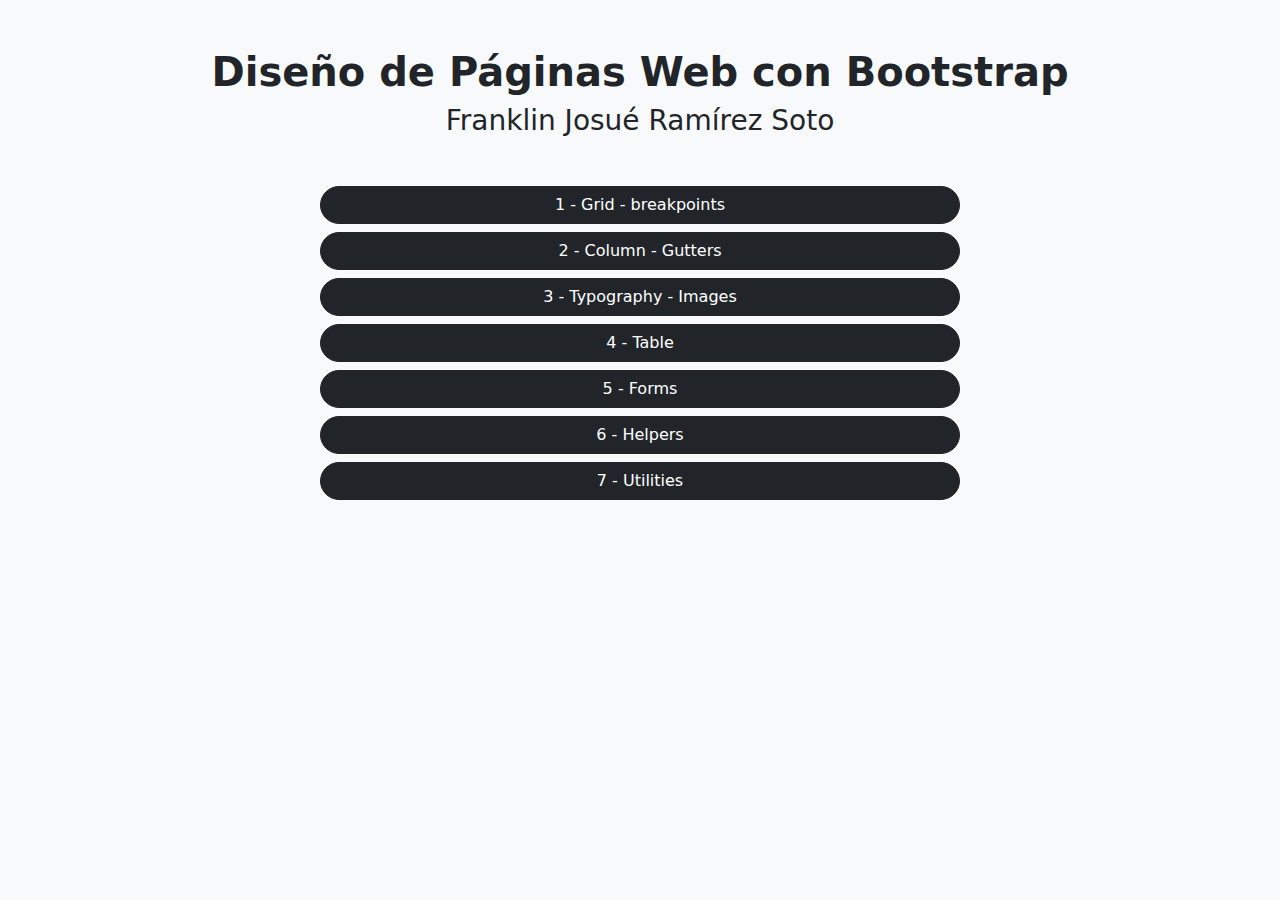
<file: index.html>
<!DOCTYPE html>
<html lang="en">
<head>
    <meta charset="UTF-8">
    <meta http-equiv="X-UA-Compatible" content="IE=edge">
    <meta name="viewport" content="width=device-width, initial-scale=1.0">
    <title>Project Index</title>
    <link rel="stylesheet" href="css/bootstrap-5.1.3/css/bootstrap.css">
</head>
<body class="bg-light">
    <!-- Heading text -->
    <header class="text-center">
        <div class="my-5">
            <h1 class="fw-bolder">Diseño de Páginas Web con Bootstrap</h1>
            <h3>Franklin Josué Ramírez Soto</h3>
        </div>
    </header>
    <!-- Anchors -->
    <main>
        <section class="text-center">
            <div class="">
                <a href="1-grid.html" class="mb-2 d-block">
                    <button class="btn btn-dark w-50 rounded-pill">
                        1 - Grid - breakpoints
                    </button>
                </a>
                <a href="2-column-gutters.html" class="mb-2 d-block">
                    <button class="btn btn-dark w-50 rounded-pill">
                        2 - Column - Gutters
                    </button>
                </a>
                <a href="3-images-typo.html" class="mb-2 d-block">
                    <button class="btn btn-dark w-50 rounded-pill">
                        3 - Typography - Images
                    </button>
                </a>
                <a href="4-table.html" class="mb-2 d-block">
                    <button class="btn btn-dark w-50 rounded-pill">
                        4 - Table
                    </button>
                </a>
                <a href="5-forms.html" class="mb-2 d-block">
                    <button class="btn btn-dark w-50 rounded-pill">
                        5 - Forms
                    </button>
                </a>
                <a href="6-helpers.html" class="mb-2 d-block">
                    <button class="btn btn-dark w-50 rounded-pill">
                        6 - Helpers
                    </button>
                </a>
                <a href="7-utilities.html" class="mb-2 d-block">
                    <button class="btn btn-dark w-50 rounded-pill">
                        7 - Utilities
                    </button>
                </a>
            </div>
        </section>
    </main>
</body>
</html>
</file>
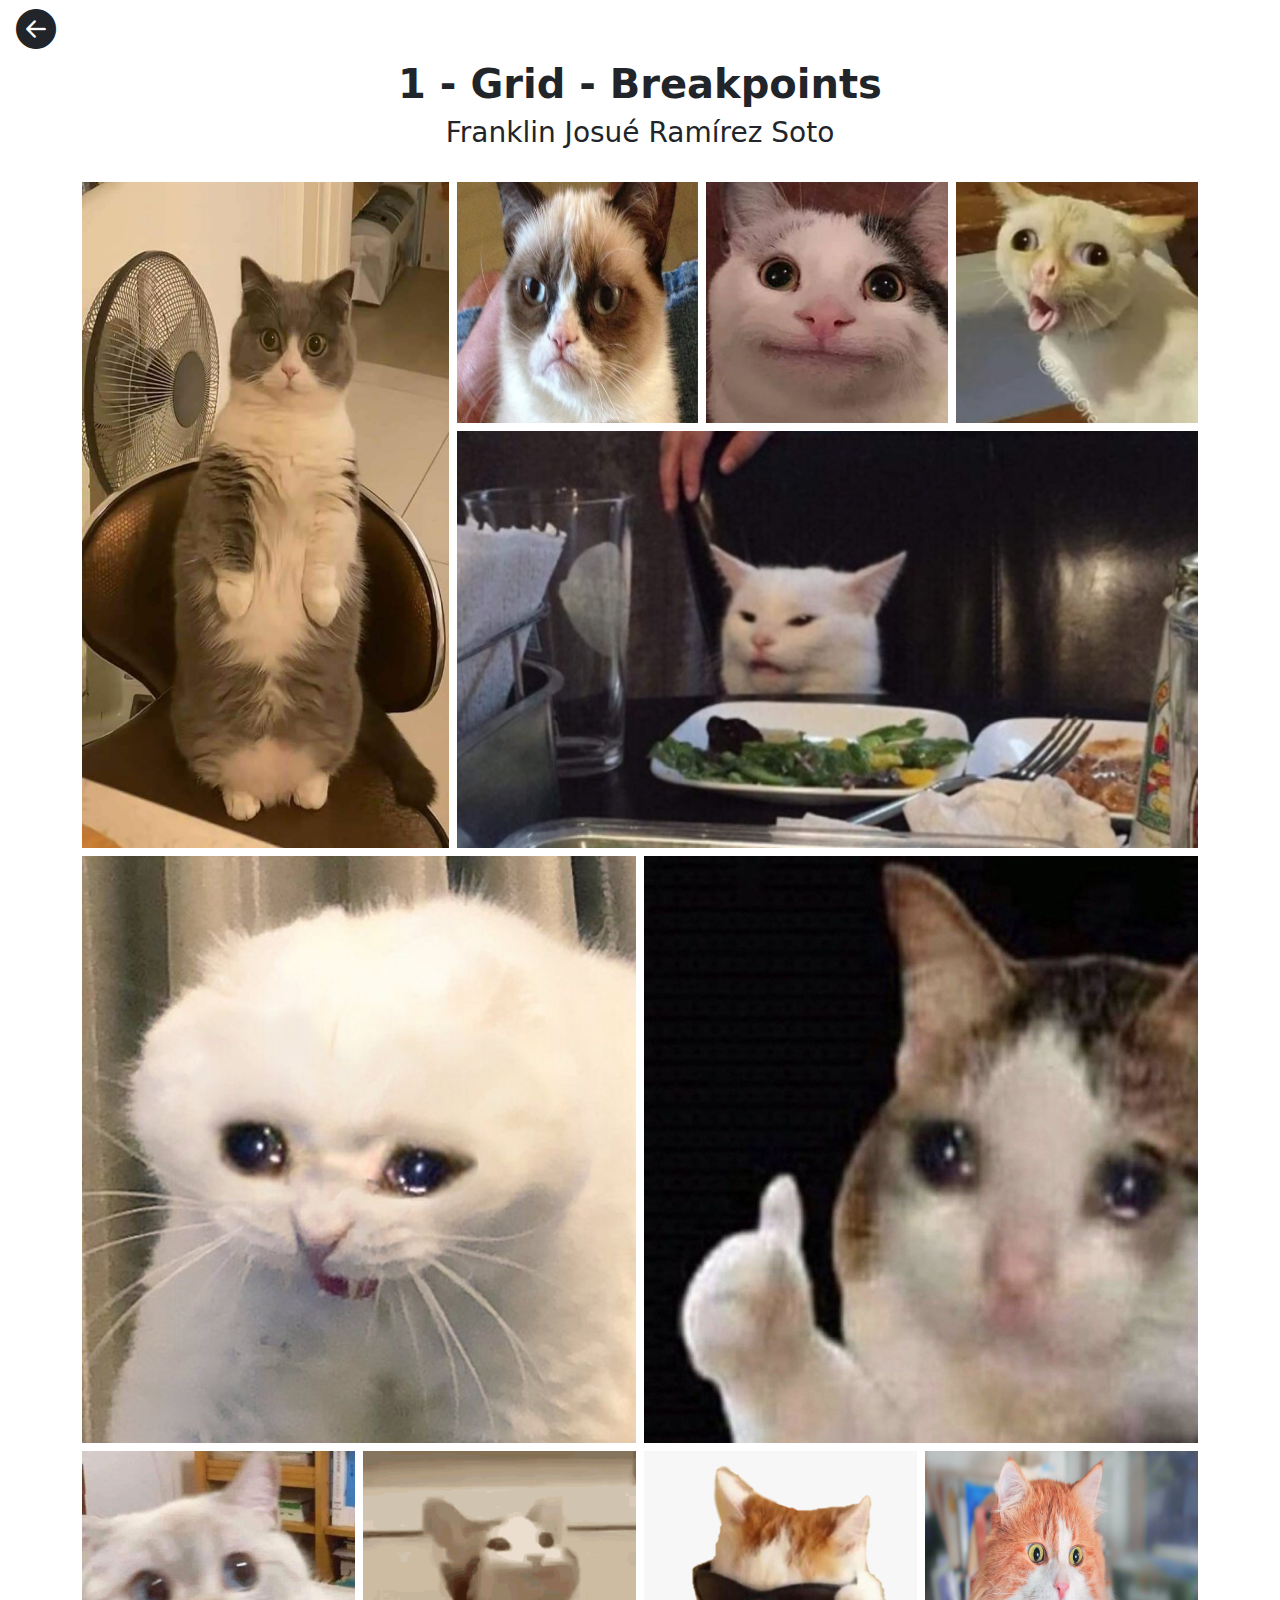
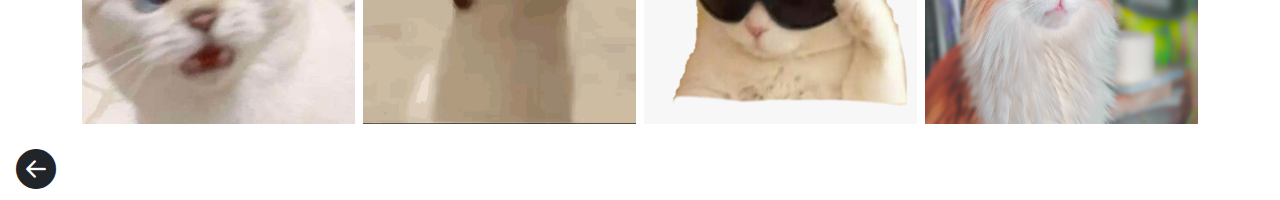
<file: 1-grid.html>
<!DOCTYPE html>
<html lang="en">
<head>
    <meta charset="UTF-8">
    <meta http-equiv="X-UA-Compatible" content="IE=edge">
    <meta name="viewport" content="width=device-width, initial-scale=1.0">
    <title>1 - Grid Container</title>
    <link rel="stylesheet" href="css/bootstrap-5.1.3/css/bootstrap.css">
    <link rel="stylesheet" href="assets/bootstrap-icons/font/bootstrap-icons.css">
</head>
<body>
    <header>
        <header>
            <a href="index.html" class="mx-3"><i class="bi bi-arrow-left-circle-fill fs-1 text-dark"></i></a>
            <div class="mb-3 text-center">
                <h1 class="fw-bolder">1 - Grid - Breakpoints</h1>
                <h3>Franklin Josué Ramírez Soto</h3>
            </div>
        </header>
    </header>
    <main>
        <div class="container py-3">
            <div class="row g-2">
                <div class="col-md-4"><img src="assets/1-grid/cat-aside.jpg" alt="cat" class="w-100 h-100"></div>
                <div class="col-md-8">
                    <div class="row g-2">
                        <div class="col-6 col-lg-4"><img src="assets/1-grid/cat-4.jpg" alt="cat" class="w-100 h-100"></div>
                        <div class="col-6 col-lg-4"><img src="assets/1-grid/cat-2.jpg" alt="cat" class="w-100 h-100"></div>
                        <div class="col-6 col-lg-4"><img src="assets/1-grid/cat-3.png" alt="cat" class="w-100 h-100"></div>

                        <div class="col-6 col-lg-12"><img src="assets/1-grid/cat-1.png" alt="cat" class="w-100 h-100"></div>
                    </div>
                </div>
                <div class="col-8 col-md-4 col-lg-6"><img src="assets/1-grid/cat-5.jpg" alt="cat" class="w-100 h-100"></div>
                <div class="col-4 col-md-8 col-lg-6"><img src="assets/1-grid/cat-6.jpg" alt="cat" class="w-100 h-100"></div>

                <div class="col-6 col-md-8 col-lg-3"><img src="assets/1-grid/cat-8.jpg" alt="cat" class="w-100 h-100"></div>
                <div class="col-6 col-md-4 col-lg-3"><img src="assets/1-grid/cat-9.png" alt="cat" class="w-100 h-100"></div>
                <div class="col-6 col-md-4 col-lg-3"><img src="assets/1-grid/cat-10.png" alt="cat" class="w-100 h-100"></div>
                <div class="col-6 col-md-8 col-lg-3"><img src="assets/1-grid/cat-11.jpg" alt="cat" class="w-100 h-100"></div>
            </div>    
        </div>
    </main>
    <footer>
        <a href="index.html" class="mx-3"><i class="bi bi-arrow-left-circle-fill fs-1 text-dark"></i></a>
    </footer>
</body>
</html>
</file>
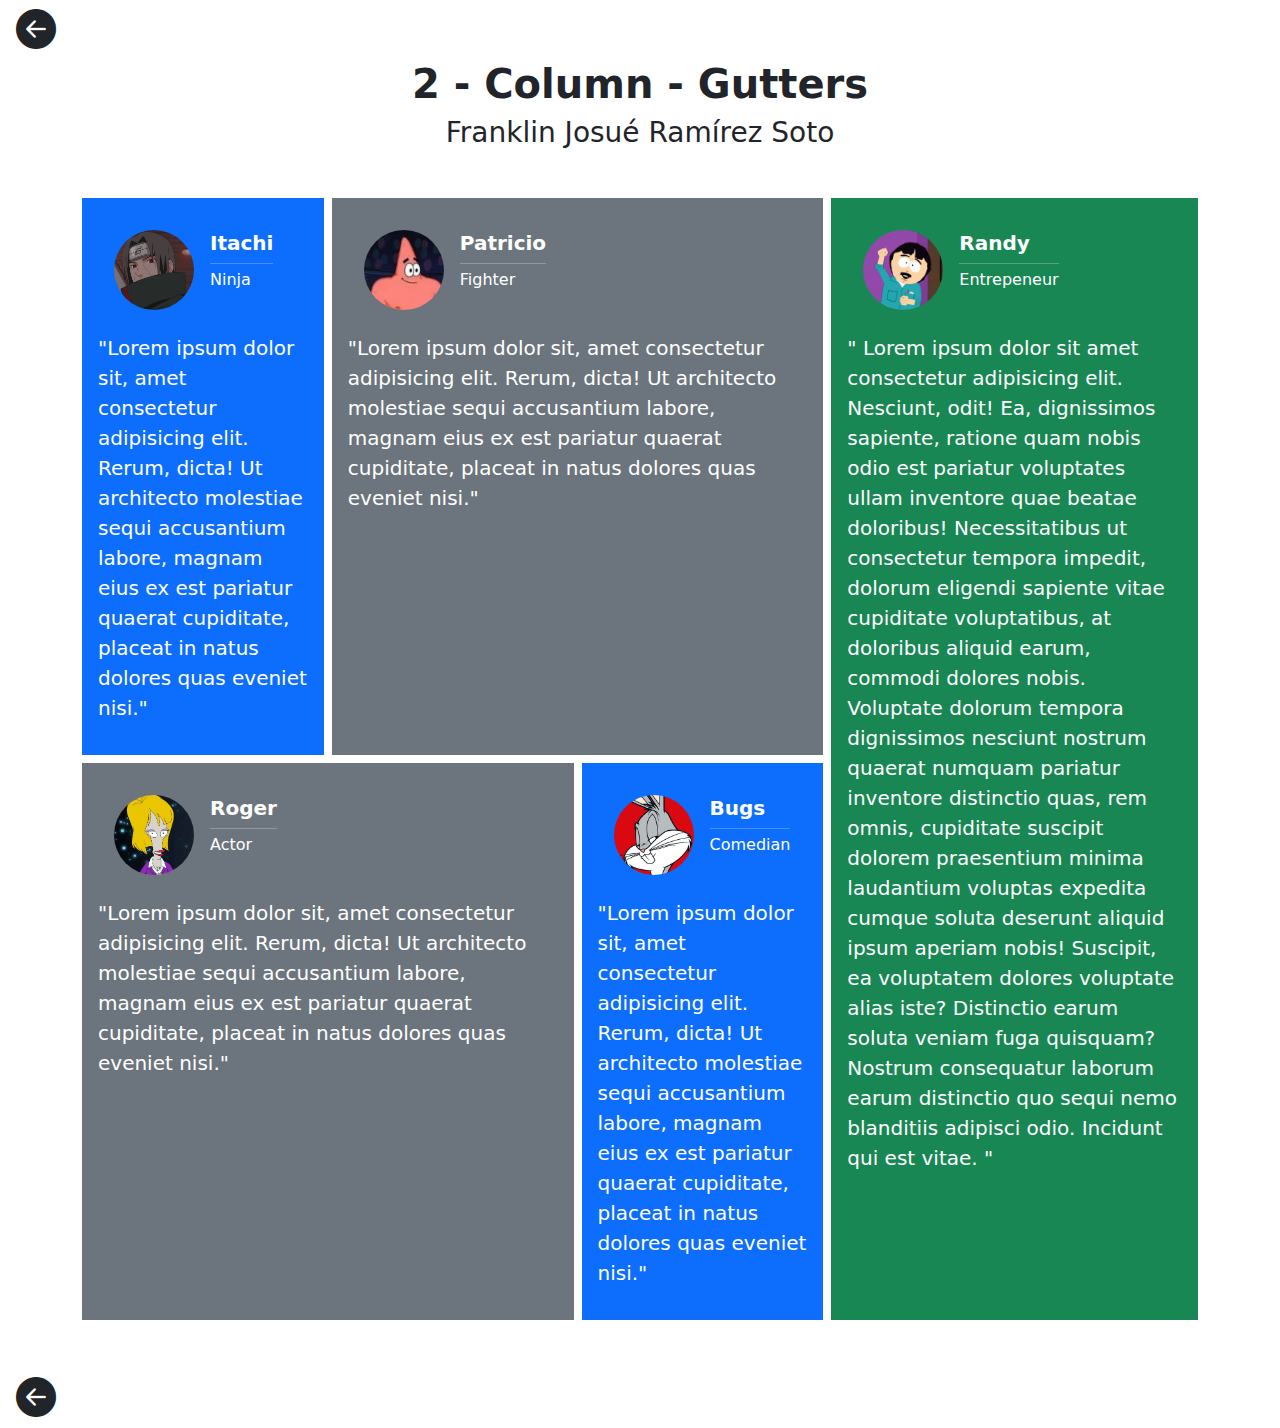
<file: 2-column-gutters.html>
<!DOCTYPE html>
<html lang="en">
<head>
    <meta charset="UTF-8">
    <meta http-equiv="X-UA-Compatible" content="IE=edge">
    <meta name="viewport" content="width=device-width, initial-scale=1.0">
    <title>2 - Columns - Gutters</title>
    <link rel="stylesheet" href="css/bootstrap-5.1.3/css/bootstrap.css">
    <link rel="stylesheet" href="assets/bootstrap-icons/font/bootstrap-icons.css">
    <link rel="stylesheet" href="css/2-col-gut.css">
</head>
<body>
    <header>
        <header>
            <a href="index.html" class="mx-3"><i class="bi bi-arrow-left-circle-fill fs-1 text-dark"></i></a>
            <div class="mb-3 text-center">
                <h1 class="fw-bolder">2 - Column - Gutters</h1>
                <h3>Franklin Josué Ramírez Soto</h3>
            </div>
        </header>
    </header>
    <main class="container my-5">
        <div class="row g-2 text-white">
            <div class="col-md-8">
                <div class="row g-2">
                    <div class="col-md-4">
                        <section class="bg-primary h-100 p-3"> 
                            <div class="d-inline-flex align-items-center">
                                <img src="assets/2-col-gut/itachi.jpg" alt="Itachi" class= "vw-25 rounded-circle p-3">
                                <aside>
                                    <h3 class="fs-5 fw-bold"> Itachi</h3>
                                    <hr class="my-1">
                                    <p>Ninja</p>
                                </aside>
                            </div>
                            <blockquote class="lead">
                                "Lorem ipsum dolor sit, amet consectetur adipisicing elit. 
                                 Rerum, dicta! Ut architecto molestiae sequi accusantium labore, 
                                 magnam eius ex est pariatur quaerat cupiditate, placeat in natus dolores quas eveniet nisi."
                            </blockquote>
                        </section>
                    </div>
                    <div class="col-md-8">
                        <section class="bg-secondary h-100 p-3"> 
                            <div class="d-inline-flex align-items-center">
                                <img src="assets/2-col-gut/patricio.png" alt="Patricio" class="rounded-circle p-3">
                                <aside>
                                    <h3 class="fs-5 fw-bold">Patricio</h3>
                                    <hr class="my-1">
                                    <p>Fighter</p>
                                </aside>
                            </div>
                            <blockquote class="lead">
                                "Lorem ipsum dolor sit, amet consectetur adipisicing elit. 
                                 Rerum, dicta! Ut architecto molestiae sequi accusantium labore, 
                                 magnam eius ex est pariatur quaerat cupiditate, placeat in natus dolores quas eveniet nisi."
                            </blockquote>
                        </section>
                    </div>
                    <div class="col-md-8">
                        <section class="bg-secondary h-100 p-3"> 
                            <div class="d-inline-flex align-items-center">
                                <img src="assets/2-col-gut/roger.png" alt="Roger" class="rounded-circle p-3">
                                <aside>
                                    <h3 class="fs-5 fw-bold" fw-bold>Roger</h3>
                                    <hr class="my-1">
                                    <p>Actor</p>
                                </aside>
                            </div>
                            <blockquote class="lead">
                                "Lorem ipsum dolor sit, amet consectetur adipisicing elit. 
                                 Rerum, dicta! Ut architecto molestiae sequi accusantium labore, 
                                 magnam eius ex est pariatur quaerat cupiditate, placeat in natus dolores quas eveniet nisi."
                            </blockquote>
                        </section>
                    </div>
                    <div class="col-md-4">
                        <section class="bg-primary h-100 p-3"> 
                            <div class="d-inline-flex align-items-center">
                                <img src="assets/2-col-gut/bugs.jpg" alt="Bugs" class="rounded-circle p-3">
                                <aside>
                                    <h3 class="fs-5 fw-bold">Bugs</h3>
                                    <hr class="my-1">
                                    <p>Comedian</p>
                                </aside>
                            </div>
                            <blockquote class="lead">
                                "Lorem ipsum dolor sit, amet consectetur adipisicing elit. 
                                 Rerum, dicta! Ut architecto molestiae sequi accusantium labore, 
                                 magnam eius ex est pariatur quaerat cupiditate, placeat in natus dolores quas eveniet nisi."
                            </blockquote>
                        </section>
                    </div>
                </div>
            </div>
            <div class="col-md-4">
                <section class="bg-success h-100 p-3"> 
                    <div class="d-inline-flex align-items-center">
                        <img src="assets/2-col-gut/randy.png" alt="Randy" class="rounded-circle p-3">
                        <aside>
                            <h3 class="fs-5 fw-bold">Randy</h3>
                            <hr class="my-1">
                            <p>Entrepeneur</p>
                        </aside>
                    </div>
                    <blockquote class="lead">
                        " Lorem ipsum dolor sit amet consectetur adipisicing elit. Nesciunt, odit! 
                            Ea, dignissimos sapiente, ratione quam nobis odio est pariatur voluptates 
                            ullam inventore quae beatae doloribus! Necessitatibus ut consectetur tempora 
                            impedit, dolorum eligendi sapiente vitae cupiditate voluptatibus, at doloribus 
                            aliquid earum, commodi dolores nobis. Voluptate dolorum tempora dignissimos 
                            nesciunt nostrum quaerat numquam pariatur inventore distinctio quas, rem omnis, 
                            cupiditate suscipit dolorem praesentium minima laudantium voluptas expedita cumque 
                            soluta deserunt aliquid ipsum aperiam nobis! Suscipit, ea voluptatem dolores voluptate 
                            alias iste? Distinctio earum soluta veniam fuga quisquam? Nostrum consequatur 
                            laborum earum distinctio quo sequi nemo blanditiis adipisci odio. Incidunt qui est vitae. "
                    </blockquote>
                </section>
            </div>
        </div>
    </main>
    <footer>
        <a href="index.html" class="mx-3"><i class="bi bi-arrow-left-circle-fill fs-1 text-dark"></i></a>
    </footer>
</body>
</html>
</file>
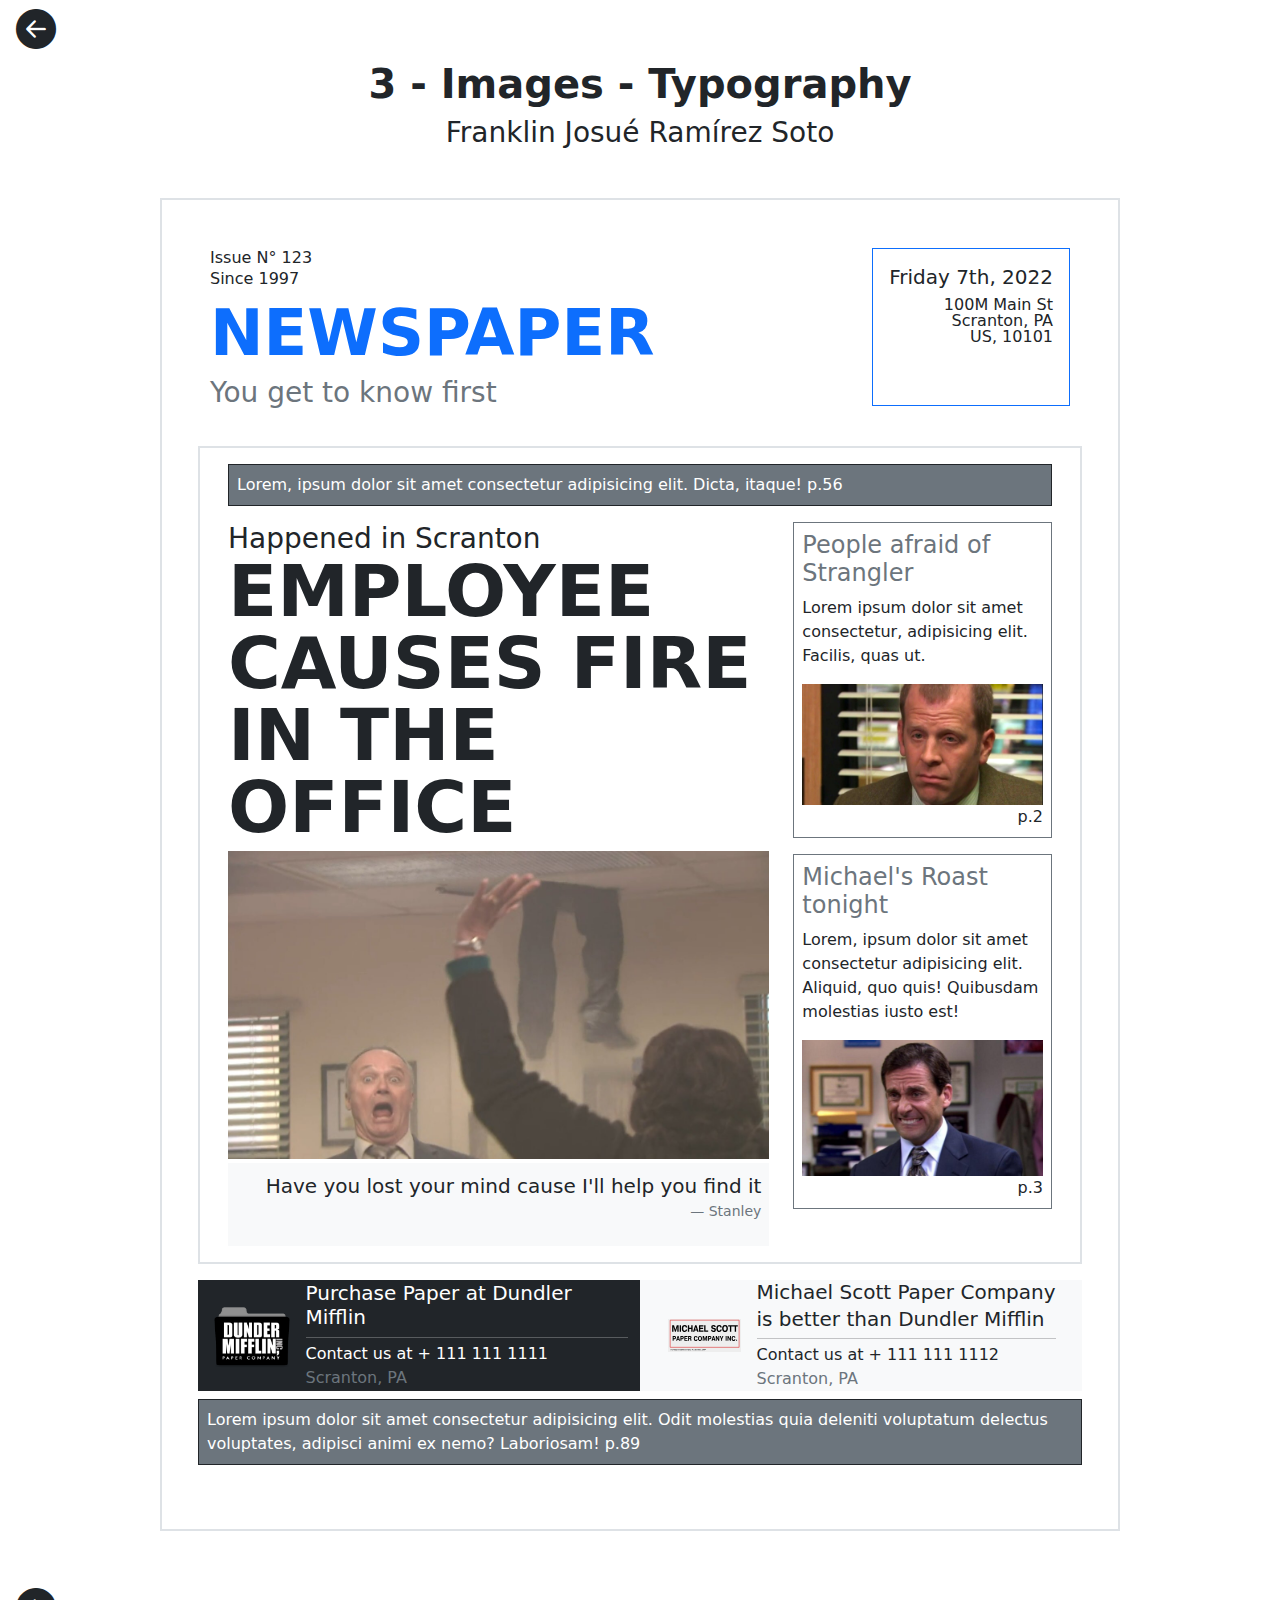
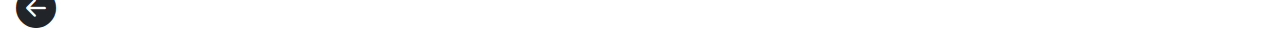
<file: 3-images-typo.html>
<!DOCTYPE html>
<html lang="en">
<head>
    <meta charset="UTF-8">
    <meta http-equiv="X-UA-Compatible" content="IE=edge">
    <meta name="viewport" content="width=device-width, initial-scale=1.0">
    <title>3 - Images - Typography</title>
    <link rel="stylesheet" href="css/bootstrap-5.1.3/css/bootstrap.css">
    <link rel="stylesheet" href="assets/bootstrap-icons/font/bootstrap-icons.css">
</head>
<body>
    <header>
        <header>
            <a href="index.html" class="mx-3"><i class="bi bi-arrow-left-circle-fill fs-1 text-dark"></i></a>
            <div class="mb-3 text-center">
                <h1 class="fw-bolder">3 - Images - Typography</h1>
                <h3>Franklin Josué Ramírez Soto</h3>
            </div>
        </header>
    </header>
    <main class="container w-75 border border-2 p-5 my-5">
        <header class="row justify-content-between mb-3">
            <div class="col-lg-8 order-last order-lg-first">
                <h6 class="mb-0">Issue N° 123</h6>
                <p class="mb-1"> Since 1997</p>
                <h1 class="display-3 fw-bolder text-primary mb-0">NEWSPAPER</h1> 
                <p class="fs-3 text-muted">You get to know first</p> 
            </div>
            <div class="col-lg-4 d-flex justify-content-end mb-4">
                <div class="border border-1 border-primary w-auto h-auto p-3 text-end ">
                    <h5>Friday 7th, 2022</h5>
                    <address class="lh-1">
                        100M Main St <br>
                        Scranton, PA <br>
                        US, 10101
                    </address>
                </div>
            </div>
        </header>
        <main class="row border border-2 p-3 mb-3">
            <div class="col-12">
                <p class="p-2 bg-secondary border border-1 border-dark text-white">Lorem, ipsum dolor sit amet consectetur adipisicing elit. Dicta, itaque! p.56</p>
            </div>
            <article class="col-md-8">
                <div>
                    <h4 class="lead fs-3 mb-0">Happened in Scranton</h4>
                    <h2 class="display-2 fw-bold lh-1">EMPLOYEE CAUSES FIRE IN THE OFFICE</h2>
                    <img src="assets/3-img-typo/main.jpg" alt="main photo" class="w-100 mb-1">
                    <blockquote class="bg-light p-2 text-end mb-0">
                        <p class="blockquote">Have you lost your mind cause I'll help you find it</p>
                        <p class="blockquote-footer">Stanley</p>
                    </blockquote>
                </div>
            </article>
            <aside class="col-md-4">
                <div class="row g-3 align-items-end">
                    <div class="col-12">
                        <article class="p-2 border border-1 border-secondary">   
                            <h4 class="fs-light fs-4 mb-2 text-secondary">People afraid of Strangler</h4>
                            <p>Lorem ipsum dolor sit amet consectetur, adipisicing elit. Facilis, quas ut.</p>
                            <img src="assets/3-img-typo/strangler.jpg" alt="Strangler" class="img-fluid">
                            <p class="text-end mb-0">p.2</p>
                        </article>
                    </div>
                    <div class="col-12">
                        <article class="p-2 border border-1 border-secondary">   
                            <h4 class="fs-light fs-4 mb-2 text-secondary">Michael's Roast tonight</h4>
                            <p>Lorem, ipsum dolor sit amet consectetur adipisicing elit. Aliquid, quo quis! Quibusdam molestias iusto est!</p>
                            <img src="assets/3-img-typo/michael.jpeg" alt="Roast" class="img-fluid">
                            <p class="text-end mb-0">p.3</p>
                        </article>
                    </div>
                </div>
            </aside>
        </main>
        <footer class="row justify-content-between gy-2">
            <div class="col-md-6 ps-0 d-inline-flex bg-dark">
                <img src="assets/3-img-typo/dundler-miffiln-logo.png" alt="Dundler Mifflin logo" class="img-fluid w-25 p-3">
                <div class="text-white my-auto">
                    <h5>Purchase Paper at Dundler Mifflin</h5>
                    <hr class="my-1">
                    <p class="mb-0">Contact us at + 111 111 1111</p>
                    <p class="text-muted mb-0">Scranton, PA</p>
                </div>
            </div>
            <div class="col-md-6 d-inline-flex bg-light">
                <img src="assets/3-img-typo/michael-scott-paper-company-logo.svg" alt="Michael Scott Paper Company logo" class="img-fluid w-25 p-3">
                <div class="my-auto">
                    <h5 class="mb-0">Michael Scott Paper Company</h5>
                    <p class="mb-1 lead">is better than Dundler Mifflin</p>
                    <hr class="my-1">
                    <p class="mb-0">Contact us at + 111 111 1112</p>
                    <p class="text-muted mb-0">Scranton, PA</p>
                </div>
            </div>
            <div class="col-12 px-0">
                <p class="p-2 bg-secondary border border-1 border-dark text-white">Lorem ipsum dolor sit amet consectetur adipisicing elit. Odit molestias quia deleniti voluptatum delectus voluptates, adipisci animi ex nemo? Laboriosam! p.89</p>
            </div>
        </footer>
    </main>
    <footer>
        <a href="index.html" class="mx-3"><i class="bi bi-arrow-left-circle-fill fs-1 text-dark"></i></a>
    </footer>
</body>
</html>
</file>
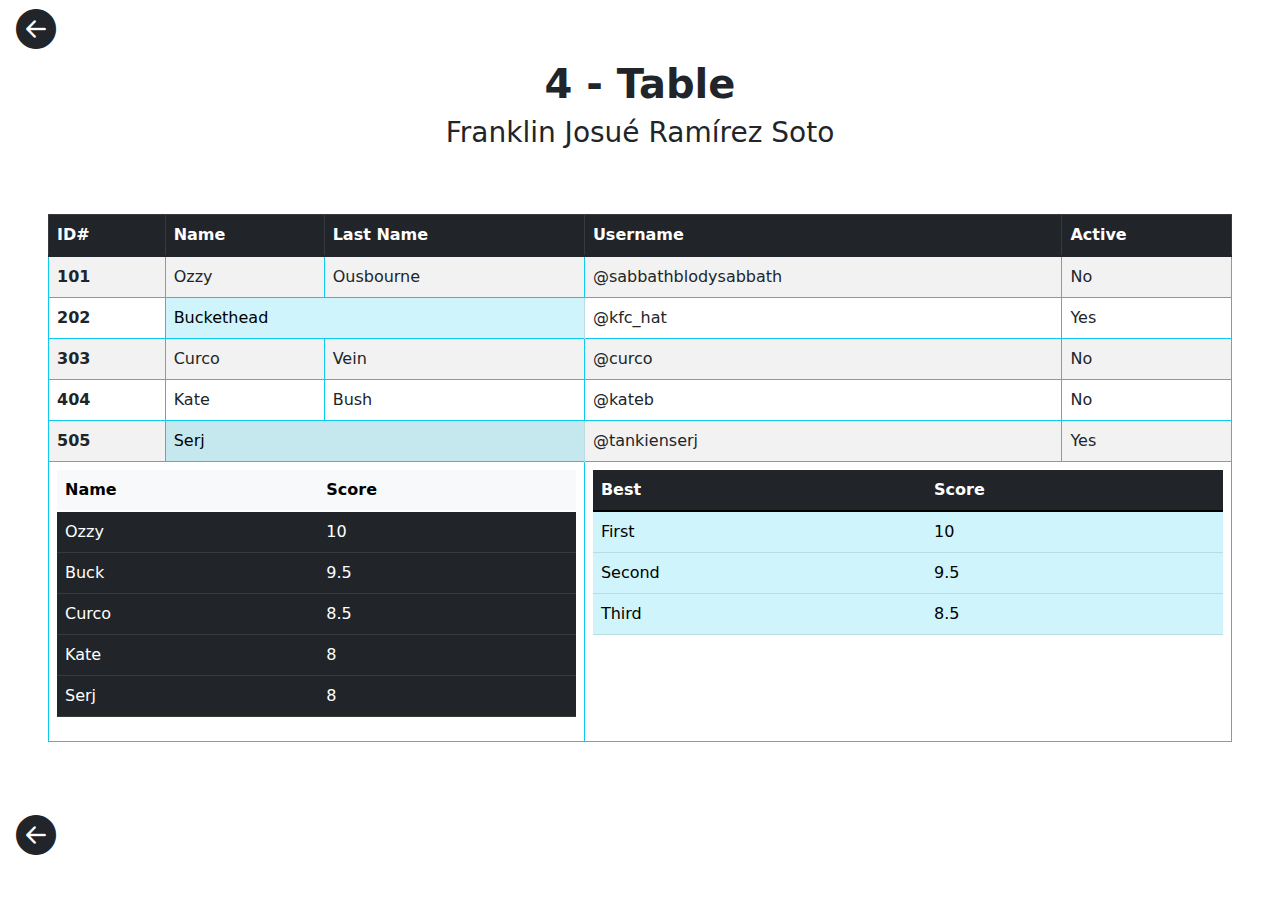
<file: 4-table.html>
<!DOCTYPE html>
<html lang="en">

<head>
    <meta charset="UTF-8">
    <meta http-equiv="X-UA-Compatible" content="IE=edge">
    <meta name="viewport" content="width=device-width, initial-scale=1.0">
    <title>4 - Table</title>
    <link rel="stylesheet" href="css/bootstrap-5.1.3/css/bootstrap.css">
    <link rel="stylesheet" href="assets/bootstrap-icons/font/bootstrap-icons.css">
</head>

<body>
    <header>
        <header>
            <a href="index.html" class="mx-3"><i class="bi bi-arrow-left-circle-fill fs-1 text-dark"></i></a>
            <div class="mb-3 text-center">
                <h1 class="fw-bolder">4 - Table</h1>
                <h3>Franklin Josué Ramírez Soto</h3>
            </div>
        </header>
    </header>
    <main class="p-5">
        <table class="table table-striped table-hover table-bordered border-info">
            <thead class="table-dark">
                <tr>
                    <th scope="col">ID#</th>
                    <th scope="col">Name</th>
                    <th scope="col">Last Name</th>
                    <th scope="col">Username</th>
                    <th scope="col">Active</th>
                </tr>
            </thead>
            <tbody>
                <tr>
                    <th scope="row">101</th>
                    <td>Ozzy</td>
                    <td>Ousbourne</td>
                    <td>@sabbathblodysabbath</td>
                    <td>No</td>
                </tr>
                <tr>
                    <th scope="row">202</th>
                    <td colspan="2" class="table-info">Buckethead</td>
                    <td>@kfc_hat</td>
                    <td>Yes</td>
                </tr>
                <tr>
                    <th scope="row">303</th>
                    <td>Curco</td>
                    <td>Vein</td>
                    <td>@curco</td>
                    <td>No</td>
                </tr>
                <tr>
                    <th scope="row">404</th>
                    <td>Kate</td>
                    <td>Bush</td>
                    <td>@kateb</td>
                    <td>No</td>
                </tr>
                <tr>
                    <th scope="row">505</th>
                    <td colspan="2" class="table-info">Serj</td>
                    <td>@tankienserj</td>
                    <td>Yes</td>
                </tr>
                <tr class="container-fluid">
                    <div class="row">
                        <td colspan="3">
                            <table class="table table-dark">
                                <thead class="table-light">
                                    <th scope="col">Name</th>
                                    <th scope="col">Score</th>
                                </thead>
                                <tbody>
                                    <tr>
                                        <td scope="row">Ozzy</td>
                                      <td>10</td>
                                    </tr>
                                    <tr>
                                        <td scope="row">Buck</td>
                                        <td>9.5</td>
                                    </tr>
                                    <tr>
                                        <td scope="row">Curco</td>
                                        <td>8.5</td>
                                    </tr>
                                    <tr>
                                        <td scope="row">Kate</td>
                                        <td>8</td>
                                    </tr>
                                    <tr>
                                        <td scope="row">Serj</td>
                                        <td>8</td>
                                    </tr>
                                </tbody>
                            </table>
                        </td>
                        <td colspan="2">
                            <table class="table table-info table-hover">
                                <thead class="table-dark">
                                    <th scope="col">Best</th>
                                    <th scope="col">Score</th>
                                </thead>
                                <tbody>
                                    <tr>
                                        <td scope="row">First</td>
                                      <td>10</td>
                                    </tr>
                                    <tr>
                                        <td scope="row">Second</td>
                                        <td>9.5</td>
                                    </tr>
                                    <tr>
                                        <td scope="row">Third</td>
                                        <td>8.5</td>
                                    </tr>
                                </tbody>
                            </table>
                        </td>
                    </div>
                </tr>
            </tbody>
        </table>
    </main>
    <footer>
        <a href="index.html" class="mx-3"><i class="bi bi-arrow-left-circle-fill fs-1 text-dark"></i></a>
    </footer>
</body>

</html>
</file>
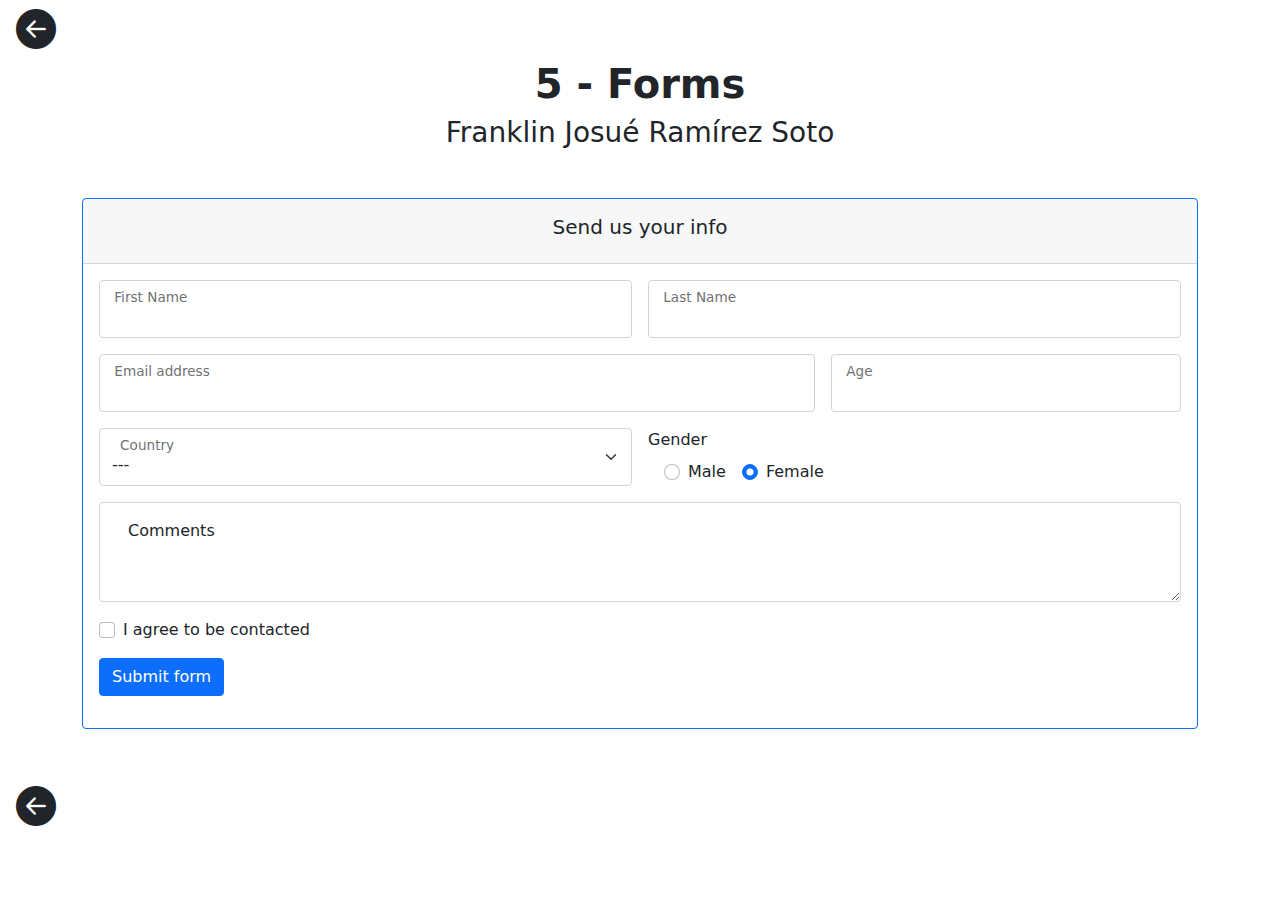
<file: 5-forms.html>
<!DOCTYPE html>
<html lang="en">

<head>
    <meta charset="UTF-8">
    <meta http-equiv="X-UA-Compatible" content="IE=edge">
    <meta name="viewport" content="width=device-width, initial-scale=1.0">
    <title>5 - Forms</title>
    <link rel="stylesheet" href="css/bootstrap-5.1.3/css/bootstrap.css">
    <link rel="stylesheet" href="assets/bootstrap-icons/font/bootstrap-icons.css">
</head>

<body>
    <header>
        <header>
            <a href="index.html" class="mx-3"><i class="bi bi-arrow-left-circle-fill fs-1 text-dark"></i></a>
            <div class="mb-3 text-center">
                <h1 class="fw-bolder">5 - Forms</h1>
                <h3>Franklin Josué Ramírez Soto</h3>
            </div>
        </header>
    </header>
    <main>
        <div class="container my-5">
            <div class="card border-primary">
                <div class="card-header text-center py-3">
                    <h5>Send us your info</h5>
                </div>
                <div class="card-body">
                    <form action="#" class="row g-3">
                        <div class="form-floating col-6">
                            <input type="text" class="form-control" id="floatingInput">
                            <label for="floatingInput" class="ps-4">First Name</label>
                        </div>
                        <div class="form-floating col-6">
                            <input type="text" class="form-control" id="floatingInput">
                            <label for="floatingInput" class="ps-4">Last Name</label>
                        </div>
                        <div class="form-floating col-8">
                            <input type="email" class="form-control" id="floatingInput">
                            <label for="floatingInput" class="ps-4">Email address</label>
                        </div>
                        <div class="form-floating col-4">
                            <input type="number" class="form-control" id="floatingInput">
                            <label for="floatingInput" class="ps-4">Age</label>
                        </div>
                        <div class="form-floating col-6">
                            <select class="form-select" id="floatingSelect" aria-label="Floating label select example">
                                <option selected>---</option>
                                <option value="1">Costa Rica</option>
                                <option value="2">Guatemala</option>
                                <option value="3">Mexico</option>
                            </select>
                            <label for="floatingSelect" class="ms-3">Country</label>
                        </div>
                        <div class="col-6">
                            <label for="gender" class="form-label d-block">Gender</label>
                            <div class="d-inline-flex">
                                <div class="form-check ms-3">
                                    <input class="form-check-input" type="radio" name="flexRadioDefault"
                                        id="flexRadioDefault1">
                                    <label class="form-check-label" for="flexRadioDefault1">
                                        Male
                                    </label>
                                </div>
                                <div class="form-check ms-3">
                                    <input class="form-check-input" type="radio" name="flexRadioDefault"
                                        id="flexRadioDefault2" checked>
                                    <label class="form-check-label" for="flexRadioDefault2">
                                        Female
                                    </label>
                                </div>
                            </div>
                        </div>
                        <div class="col-12">
                            <div class="form-floating">
                                <textarea class="form-control" placeholder="Leave a comment here" id="floatingTextarea2" style="height: 100px"></textarea>
                                <label for="floatingTextarea2" class="ms-3">Comments</label>
                            </div>
                        </div>
                        <div class="col-12">
                            <div class="form-check mb-3">
                                <input class="form-check-input" type="checkbox" value="" id="flexCheckDefault">
                                <label class="form-check-label" for="flexCheckDefault">
                                  I agree to be contacted
                                </label>
                            </div>
                            <button class="btn btn-primary mb-3" type="submit">Submit form</button>
                        </div>
                    </form>
                </div>
            </div>
        </div>
        
    </main>
    <footer>
        <a href="index.html" class="mx-3"><i class="bi bi-arrow-left-circle-fill fs-1 text-dark"></i></a>
    </footer>
</body>

</html>
</file>
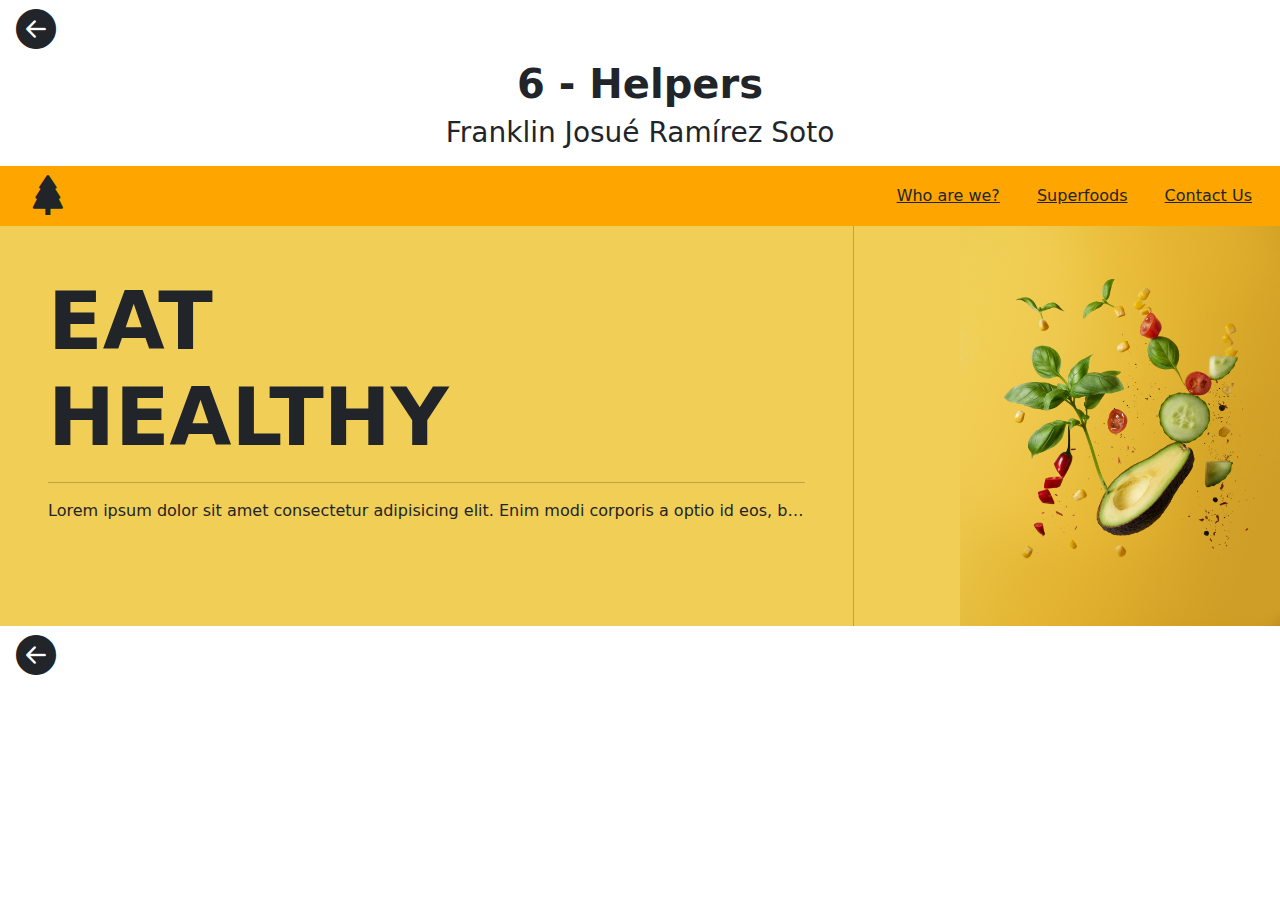
<file: 6-helpers.html>
<!DOCTYPE html>
<html lang="en">

<head>
    <meta charset="UTF-8">
    <meta http-equiv="X-UA-Compatible" content="IE=edge">
    <meta name="viewport" content="width=device-width, initial-scale=1.0">
    <title>6 - Helpers</title>
    <link rel="stylesheet" href="css/bootstrap-5.1.3/css/bootstrap.css">
    <link rel="stylesheet" href="assets/bootstrap-icons/font/bootstrap-icons.css">
</head>

<body>
    <header>
        <header>
            <a href="index.html" class="mx-3"><i class="bi bi-arrow-left-circle-fill fs-1 text-dark"></i></a>
            <div class="mb-3 text-center">
                <h1 class="fw-bolder">6 - Helpers</h1>
                <h3>Franklin Josué Ramírez Soto</h3>
            </div>
        </header>
    </header>

    <main class="container-fluid">
        <div class="row">
            <div class="col-12" style="background-color: orange;">
                <header class="position-fixed-top hstack">
                    <a href="#"> <i class="bi bi-tree-fill fs-1 text-dark p-3"></i></a>
                    <nav class="ms-auto">
                        <a href="#" class="p-3 link-dark">Who are we?</a>
                        <a href="#" class="p-3 link-dark">Superfoods</a>
                        <a href="#" class="p-3 link-dark">Contact Us</a>
                    </nav>
                </header>
            </div>
            <main class="col-12">
                <main style="background-color: #f1ce55;" class="row">
                    <div class="col-md-8 p-5">
                        <h1 class="display-1 fw-bolder">EAT <br> HEALTHY</h1>
                        <hr>
                        <p class="text-truncate">Lorem ipsum dolor sit amet consectetur adipisicing elit. Enim modi
                            corporis a optio id eos, beatae voluptatum, ex nemo, libero qui nulla? Quis maxime deserunt
                            reiciendis earum. Tempora reprehenderit beatae, facere tenetur cupiditate molestiae velit
                            vel accusamus, quia aliquam quas nisi fugiat dolorem odio corrupti magni culpa sit dicta
                            maxime, inventore aut officia commodi iure. Error deleniti atque assumenda ad quae esse
                            perferendis enim dignissimos, ex repellat. Quam, consequatur ducimus rerum sunt, earum
                            recusandae sit repudiandae maxime omnis porro et maiores aut sequi vero eveniet, illo est
                            explicabo veniam ipsam voluptas aliquid magnam? Officia, nihil nemo possimus natus quidem
                            laudantium.</p>
                    </div>
                    <aside class="col-md-4 px-0 hstack">
                        <div class="vr"></div>
                        <img src="assets/5-helpers/side-picture.jpg" alt="vegetables" class="w-75 ratio ratio-1x1 ms-auto">
                    </aside>
                </main>
            </main>
        </div>
    </main>
    <footer>
        <a href="index.html" class="mx-3"><i class="bi bi-arrow-left-circle-fill fs-1 text-dark"></i></a>
    </footer>
</body>

</html>
</file>
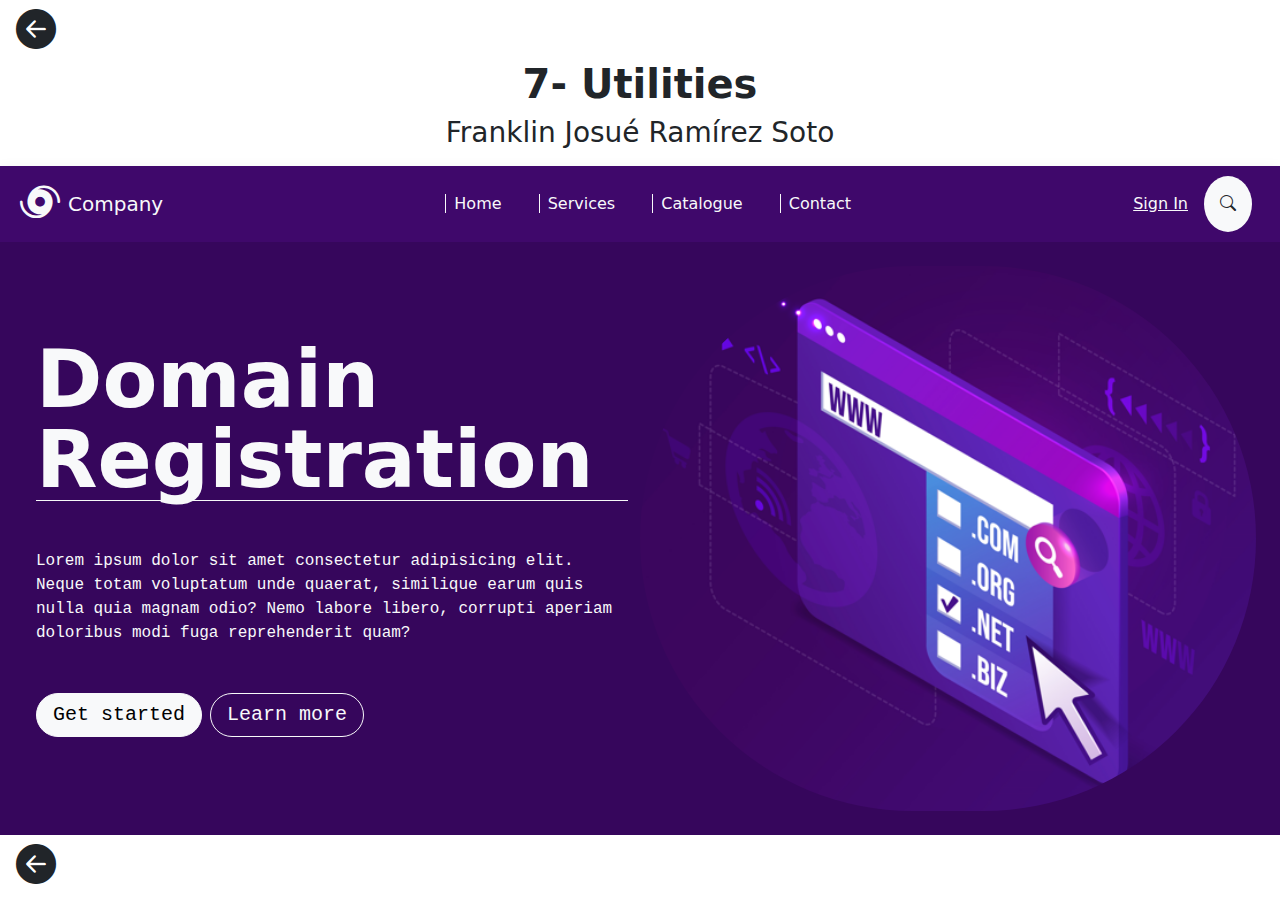
<file: 7-utilities.html>
<!DOCTYPE html>
<html lang="en">

<head>
    <meta charset="UTF-8">
    <meta http-equiv="X-UA-Compatible" content="IE=edge">
    <meta name="viewport" content="width=device-width, initial-scale=1.0">
    <title>7- Utilities</title>
    <link rel="stylesheet" href="css/bootstrap-5.1.3/css/bootstrap.css">
    <link rel="stylesheet" href="assets/bootstrap-icons/font/bootstrap-icons.css">
</head>

<body>
    <header>
        <header>
            <a href="index.html" class="mx-3"><i class="bi bi-arrow-left-circle-fill fs-1 text-dark"></i></a>
            <div class="mb-3 text-center">
                <h1 class="fw-bolder">7- Utilities</h1>
                <h3>Franklin Josué Ramírez Soto</h3>
            </div>
        </header>
    </header>

    <main class="container-fluid">
        <div class="row">
            <header class="col-12 shadow d-flex justify-content-between align-items-center"
                style="background-color: #3f086b;">
                <a href="#" class="fs-5 d-flex align-items-center text-decoration-none text-light"><i
                        class="bi bi-hurricane fs-1 p-2"></i> Company</a>
                <nav class="text-light">
                    <a href="#" class="text-decoration-none text-light mx-3 ps-2 border-start border-light">Home</a>
                    <a href="#" class="text-decoration-none text-light mx-3 ps-2 border-start border-light">Services</a>
                    <a href="#" class="text-decoration-none text-light mx-3 ps-2 border-start border-light">Catalogue</a>
                    <a href="#" class="text-decoration-none text-light mx-3 ps-2 border-start border-light">Contact</a>
                </nav>
                <div class="d-inline-flex align-items-center">
                    <a href="#" class="text-light"> Sign In</a>
                    <span class="rounded-circle p-3 mx-3 bg-light pe-auto"><i class="bi bi-search"></i></span>
                </div>
            </header>
            <main class="col-12 row p-0 m-0 d-flex align-items-center p-4" style="background-color: #36065c;">
                <div class="col-6 text-light">
                    <h1 class="display-1 fw-bolder border-bottom border-light mb-5 lh-1">Domain Registration</h1>
                    <p class="lh-base font-monospace mb-5 user-select-all">Lorem ipsum dolor sit amet consectetur adipisicing elit. Neque totam voluptatum unde quaerat,
                        similique earum quis nulla quia magnam odio? Nemo labore libero, corrupti aperiam doloribus modi
                        fuga reprehenderit quam?</p>
                    <div class="d-inline-flex">
                        <button class="btn btn-light rounded-pill px-3 me-2 font-monospace fs-5">Get started</button>
                        <button class="btn btn-outline-light rounded-pill px-3 me-2 font-monospace fs-5">Learn more</button>
                    </div>
                </div>
                <div class="col-6 float-end p-0">
                    <img src="assets/7-utilities/side-image.png" alt="img" class="w-100 rounded-pill">
                </div>
            </main>
        </div>
    </main>
    <footer>
        <a href="index.html" class="mx-3"><i class="bi bi-arrow-left-circle-fill fs-1 text-dark"></i></a>
    </footer>
</body>

</html>
</file>
<file: css/2-col-gut.css>
img {
    height: 7rem;
    width: 7rem;
}
</file>
